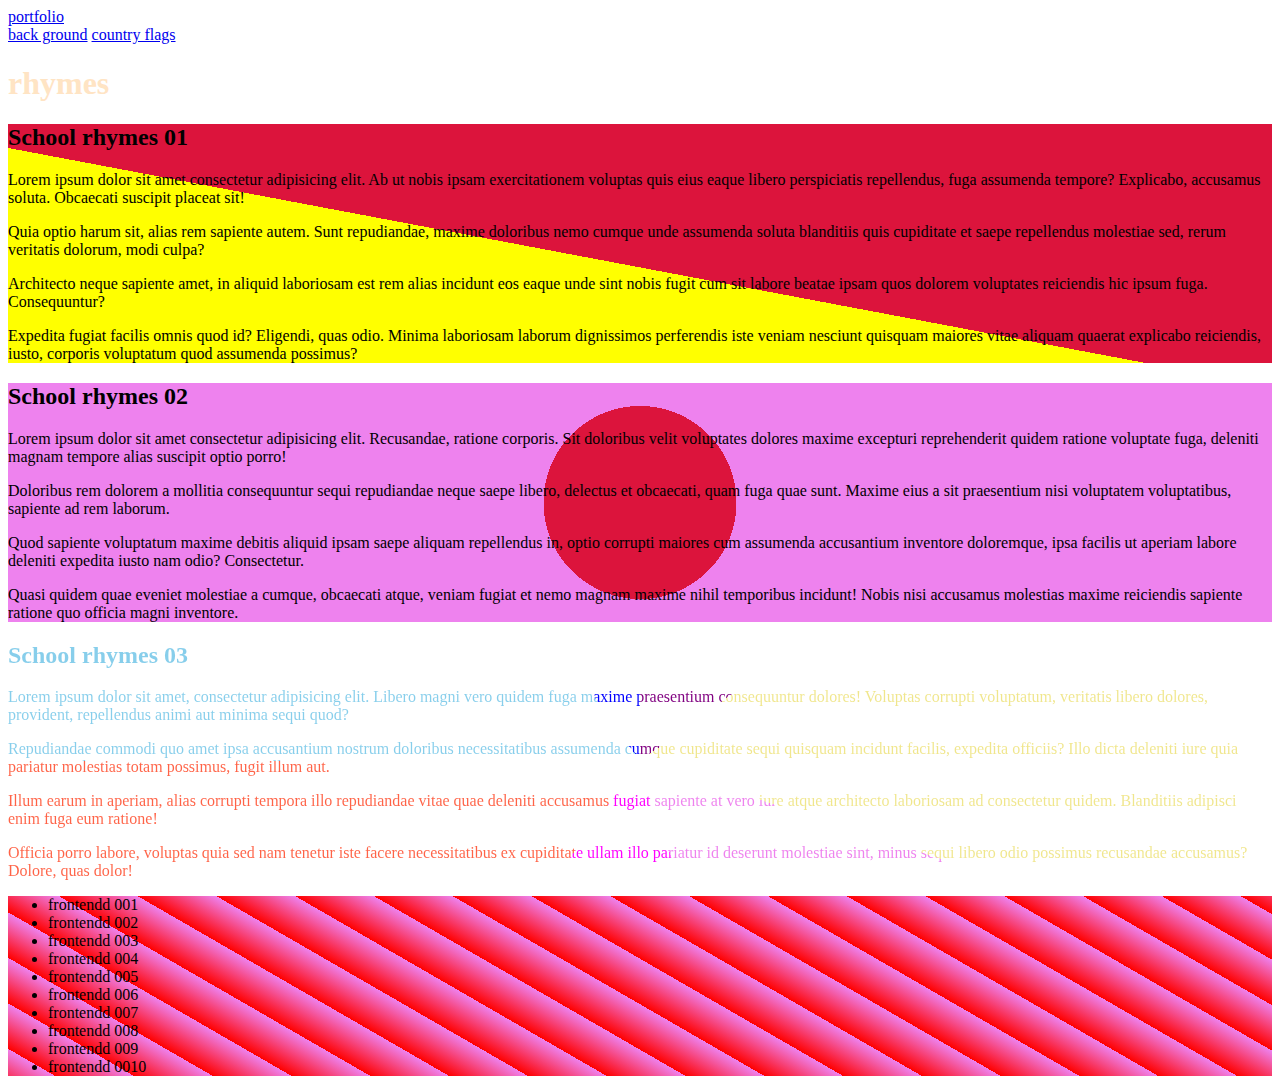
<file: index.html>
<!DOCTYPE html>
<html lang="en">
<head>
    <meta charset="UTF-8">
    <meta name="viewport" content="width=device-width, initial-scale=1.0">
    <title>introduction to css</title>
    <link rel="stylesheet" href="./styles/colors.css">
    <link rel="shortcut icon" href="./favicon.ico" type="image/x-icon">
    <a href="./portfolio.html" title="portfolio" target="_blank">portfolio</a> <br>
    <a href="./background.html" title="background" target="_blank">back ground</a>
    <a href="./country.html" title="country flags" target="_blank">country flags</a>
    <!-- <link rel="stylesheet" href="./styles/file1.css"> -->
    <!-- <link rel="stylesheet" href="./styles/file2.css"> -->
    <style>
        h1{
            color: bisque;
        }
        </style>
</head>
<body>
    <main>
        <h1>rhymes</h1>
            <section class="one">
                <h2>School rhymes 01</h2>
                <p class="one">Lorem ipsum dolor sit amet consectetur adipisicing elit. Ab ut nobis ipsam exercitationem voluptas quis eius eaque libero perspiciatis repellendus, fuga assumenda tempore? Explicabo, accusamus soluta. Obcaecati suscipit placeat sit!</p>
                <p>Quia optio harum sit, alias rem sapiente autem. Sunt repudiandae, maxime doloribus nemo cumque unde assumenda soluta blanditiis quis cupiditate et saepe repellendus molestiae sed, rerum veritatis dolorum, modi culpa?</p>
                <p>Architecto neque sapiente amet, in aliquid laboriosam est rem alias incidunt eos eaque unde sint nobis fugit cum sit labore beatae ipsam quos dolorem voluptates reiciendis hic ipsum fuga. Consequuntur?</p>
                <p class="two">Expedita fugiat facilis omnis quod id? Eligendi, quas odio. Minima laboriosam laborum dignissimos perferendis iste veniam nesciunt quisquam maiores vitae aliquam quaerat explicabo reiciendis, iusto, corporis voluptatum quod assumenda possimus?</p>
            </section>
            <section>
                <h2>School rhymes 02</h2>
                <p class="two">Lorem ipsum dolor sit amet consectetur adipisicing elit. Recusandae, ratione corporis. Sit doloribus velit voluptates dolores maxime excepturi reprehenderit quidem ratione voluptate fuga, deleniti magnam tempore alias suscipit optio porro!</p>
                <p>Doloribus rem dolorem a mollitia consequuntur sequi repudiandae neque saepe libero, delectus et obcaecati, quam fuga quae sunt. Maxime eius a sit praesentium nisi voluptatem voluptatibus, sapiente ad rem laborum.</p>
                <p>Quod sapiente voluptatum maxime debitis aliquid ipsam saepe aliquam repellendus in, optio corrupti maiores cum assumenda accusantium inventore doloremque, ipsa facilis ut aperiam labore deleniti expedita iusto nam odio? Consectetur.</p>
                <p>Quasi quidem quae eveniet molestiae a cumque, obcaecati atque, veniam fugiat et nemo magnam maxime nihil temporibus incidunt! Nobis nisi accusamus molestias maxime reiciendis sapiente ratione quo officia magni inventore.</p>
            </section>
            <section>
                <h2 class="one">School rhymes 03</h2>
                <p class="two">Lorem ipsum dolor sit amet, consectetur adipisicing elit. Libero magni vero quidem fuga maxime praesentium consequuntur dolores! Voluptas corrupti voluptatum, veritatis libero dolores, provident, repellendus animi aut minima sequi quod?</p>
                <p>Repudiandae commodi quo amet ipsa accusantium nostrum doloribus necessitatibus assumenda cumque cupiditate sequi quisquam incidunt facilis, expedita officiis? Illo dicta deleniti iure quia pariatur molestias totam possimus, fugit illum aut.</p>
                <p>Illum earum in aperiam, alias corrupti tempora illo repudiandae vitae quae deleniti accusamus fugiat sapiente at vero iure atque architecto laboriosam ad consectetur quidem. Blanditiis adipisci enim fuga eum ratione!</p>
                <p class="one">Officia porro labore, voluptas quia sed nam tenetur iste facere necessitatibus ex cupiditate ullam illo pariatur id deserunt molestiae sint, minus sequi libero odio possimus recusandae accusamus? Dolore, quas dolor!</p>
            </section> 

            <aside class="bene">
                <ul>
                    <li>frontendd 001</li>
                    <li>frontendd 002</li>
                    <li>frontendd 003</li>
                    <li>frontendd 004</li>
                    <li>frontendd 005</li>
                    <li>frontendd 006</li>
                    <li>frontendd 007</li>
                    <li>frontendd 008</li>
                    <li>frontendd 009</li>
                    <li>frontendd 0010</li>
                </ul>
            </aside>
    </main>
</body>
</html>
</file>
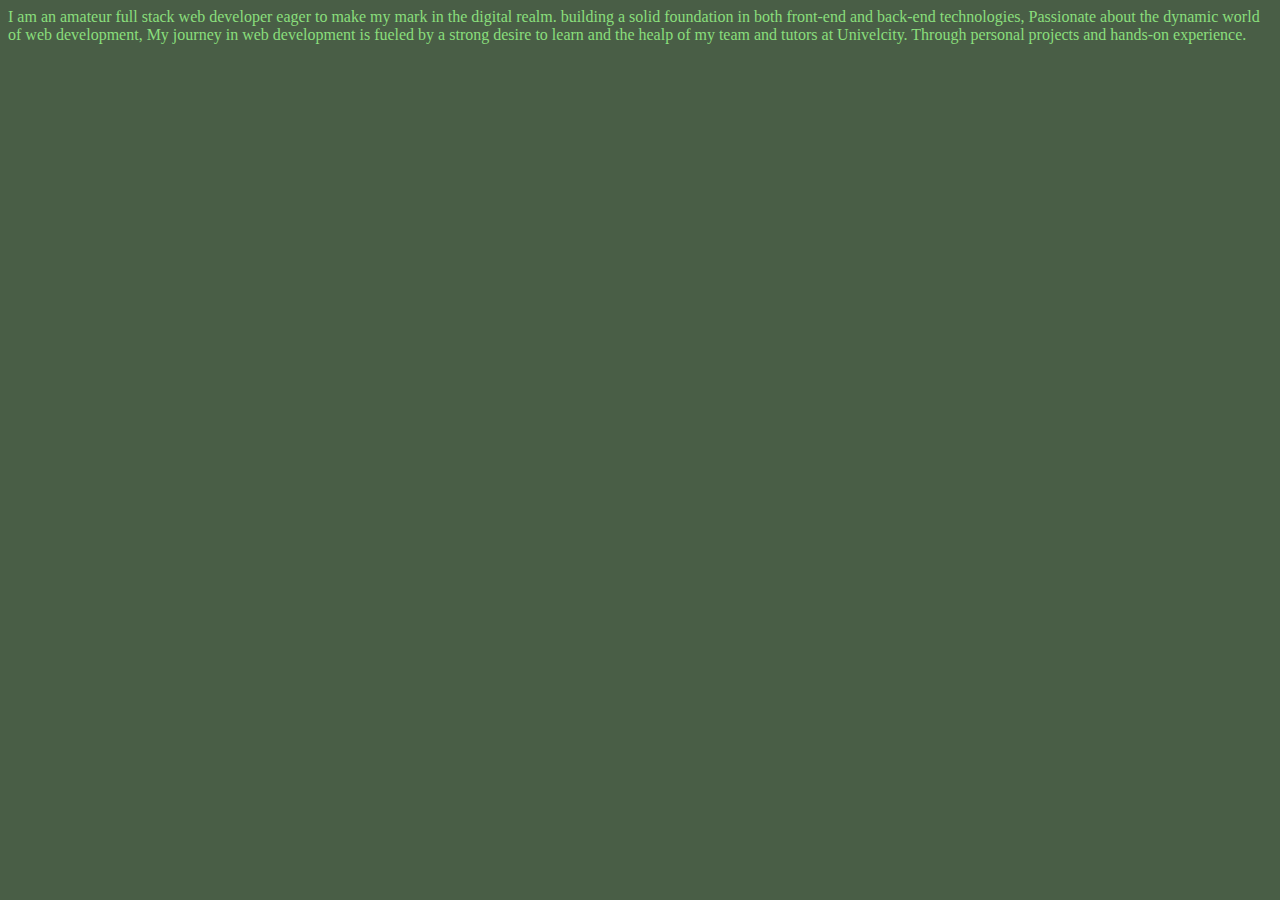
<file: about.html>
<!DOCTYPE html>
<html lang="en">
<head>
    <meta charset="UTF-8">
    <meta name="viewport" content="width=device-width, initial-scale=1.0">
    <title>about</title>
    <link rel="shortcut icon" href="../favicon.ico" type="image/x-icon">
    <link rel="stylesheet" href="./styles/portfolio2.css">
</head>
<body>
    <section>
        I am an amateur full stack web developer eager to make my mark in the digital realm. building a solid foundation in both front-end and back-end technologies, Passionate about the dynamic world of web development, My journey in web development is fueled by a strong desire to learn and the healp of my team and tutors at Univelcity. Through personal projects and hands-on experience.
    </section>
</body>
</html>
</file>
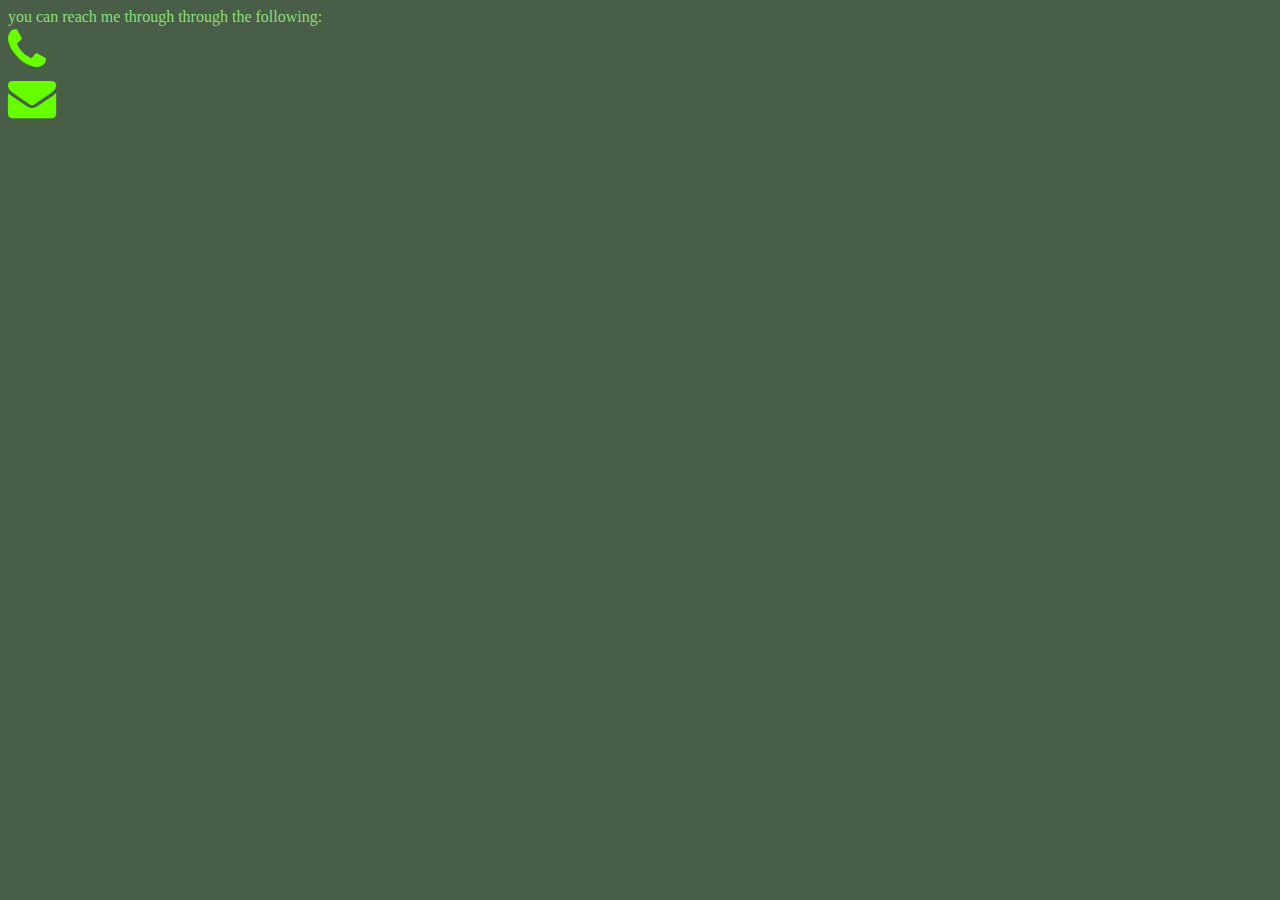
<file: contact.html>
<!DOCTYPE html>
<html lang="en">
<head>
    <meta charset="UTF-8">
    <meta name="viewport" content="width=device-width, initial-scale=1.0">
    <title>contact</title>
    <link rel="shortcut icon" href="../favicon.ico" type="image/x-icon">
    <link rel="stylesheet" href="./styles/portfolio2.css">
    <link rel="stylesheet" href="https://cdnjs.cloudflare.com/ajax/libs/font-awesome/4.7.0/css/font-awesome.min.css">
</head>
<body>
    <section>
        you can reach me through through the following: <br>
        <a href="tel:+2349095628690"><i class="fa fa-phone" style="font-size:48px;color:rgb(106, 255, 0)"></i></a> <br>
        <a href="mailto:ayeremonye@live.com"><i class="fa fa-envelope" style="font-size:48px;color:rgb(102, 255, 0)"></i></a>
    </section>
</body>
</html>
</file>
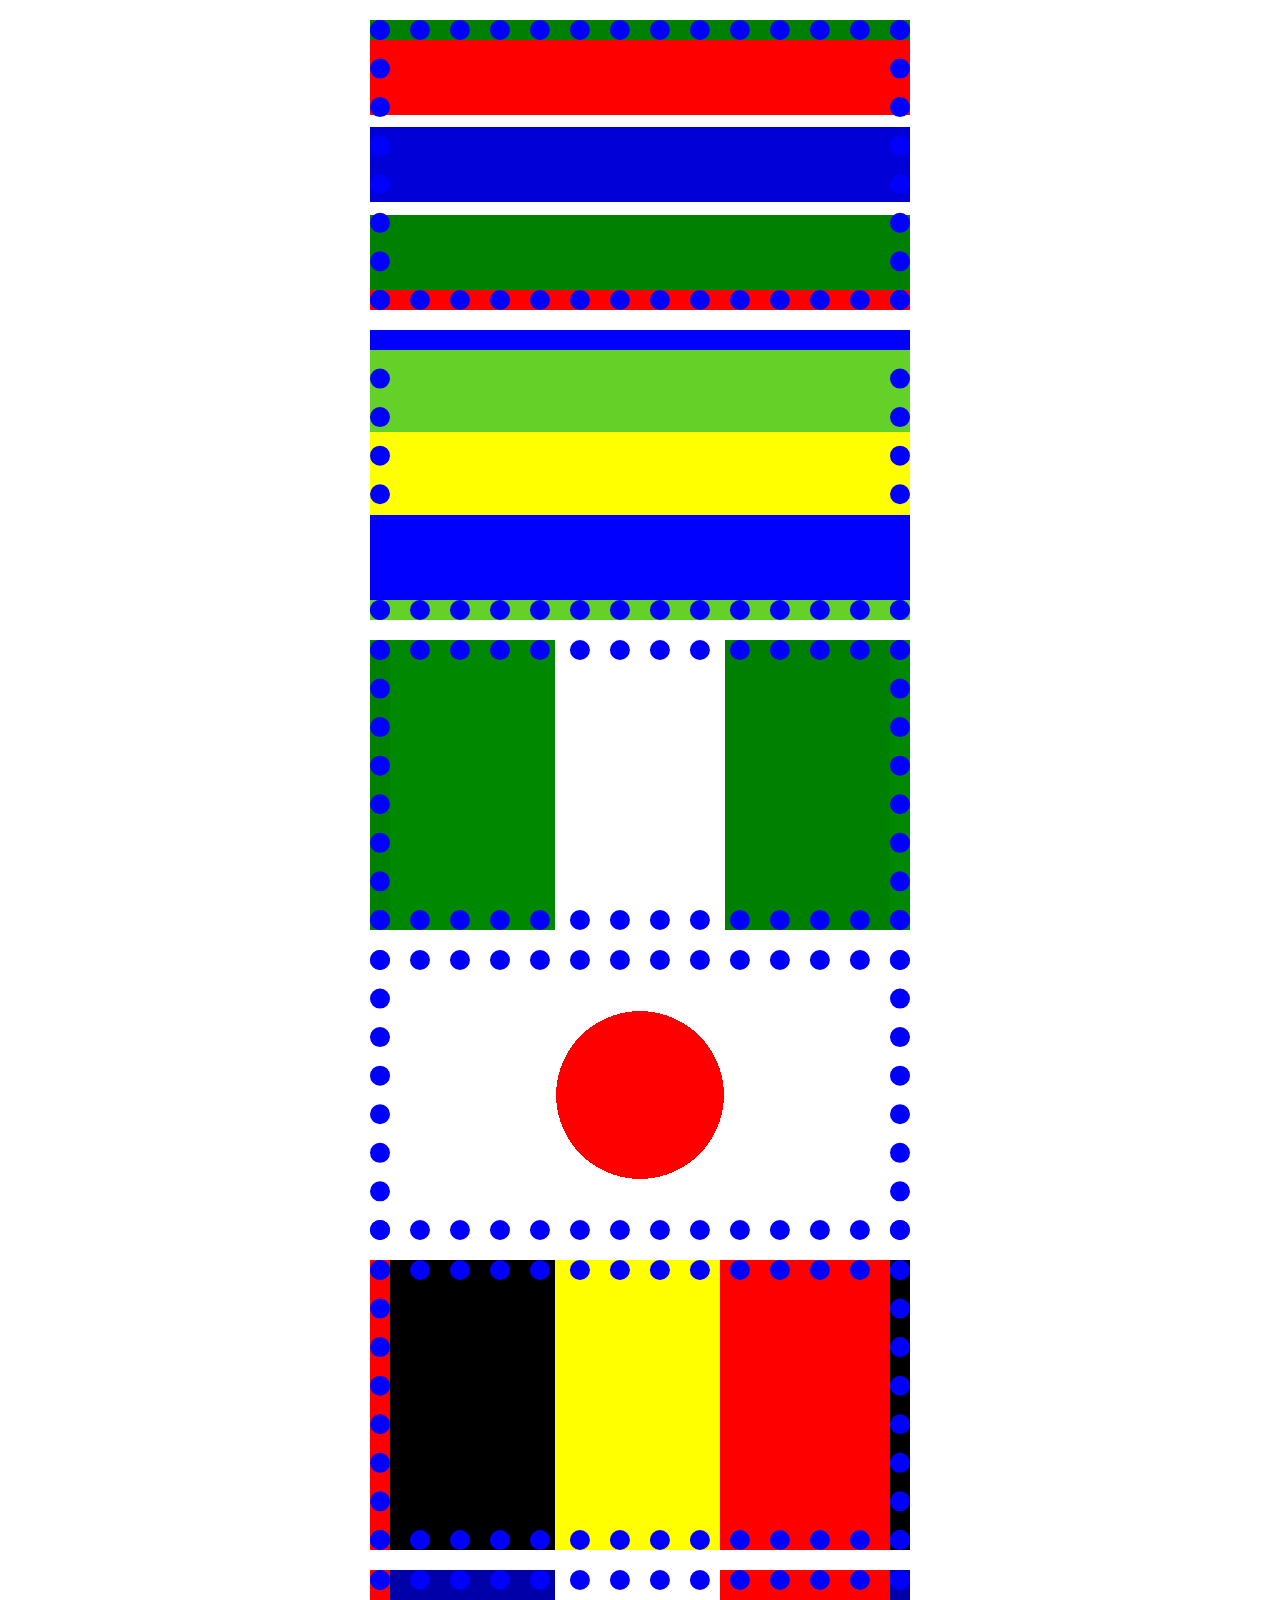
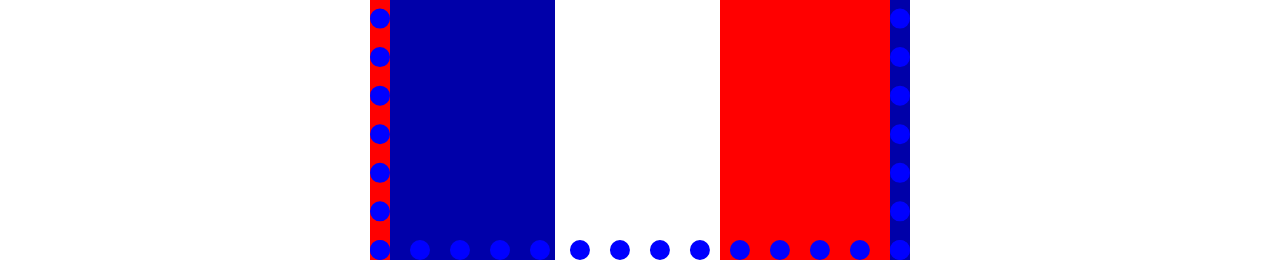
<file: country.html>
<!DOCTYPE html>
<html lang="en">
<head>
    <meta charset="UTF-8">
    <meta name="viewport" content="width=device-width, initial-scale=1.0">
    <title>Document</title>
    <link rel="stylesheet" href="./styles/countrycolor.css">
    <link rel="shortcut icon" href="./favicon.ico" type="image/x-icon">
    <style>
        section{
            width: 500px;
            height: 250px;
            margin: 20px auto;
            border: 20px dotted blue;
        }
    </style>
</head>
<body>
    <section></section>
    <section></section>
    <section></section>
    <section></section>
    <section></section>
    <section></section>
</body>
</html>
</file>
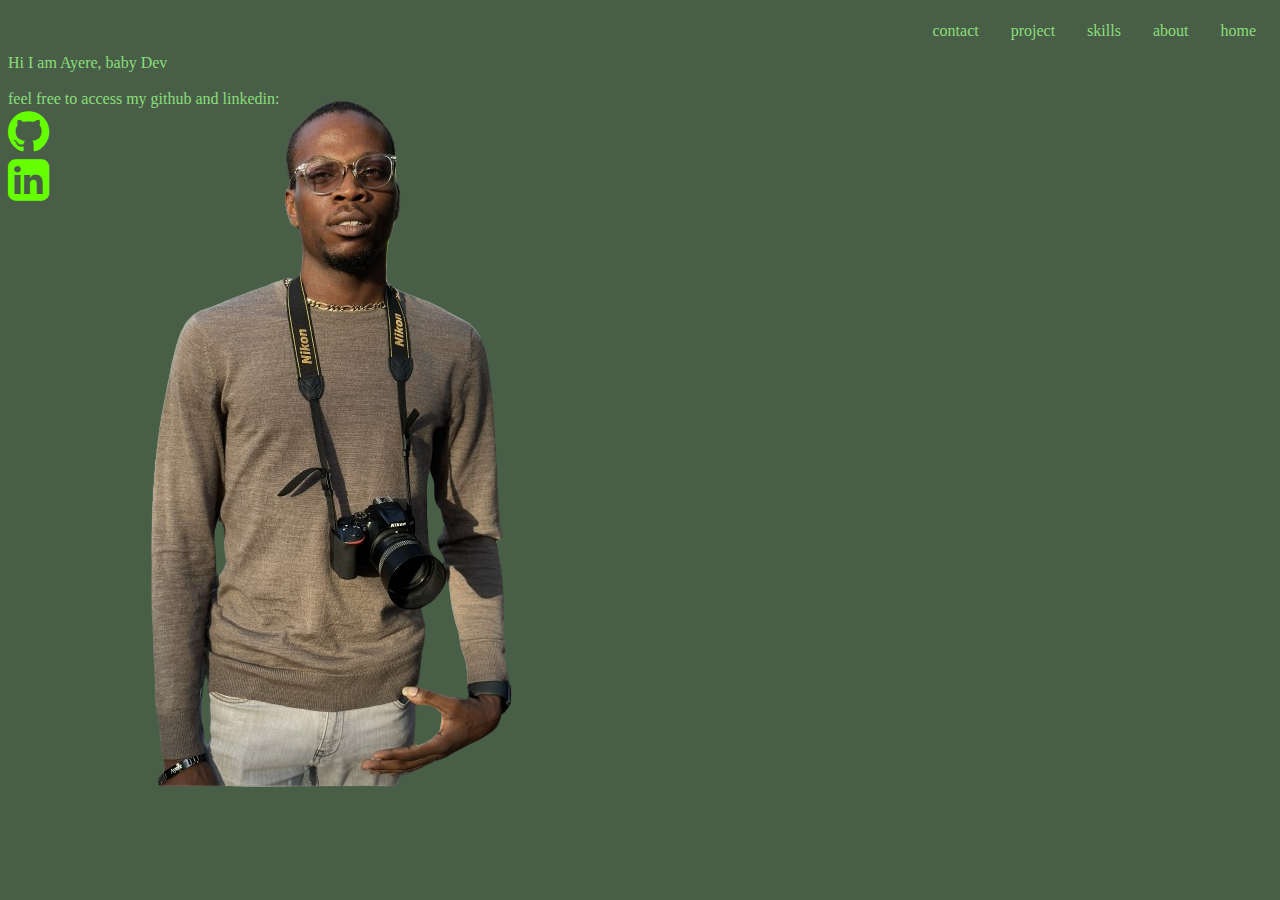
<file: portfolio.html>
<!DOCTYPE html>
<html lang="en">
<head>
    <meta charset="UTF-8">
    <meta name="viewport" content="width=device-width, initial-scale=1.0">
    <title>portfolio</title>
    <link rel="shortcut icon" href="./favicon.ico" type="image/x-icon">
    <link rel="stylesheet" href="https://cdnjs.cloudflare.com/ajax/libs/font-awesome/4.7.0/css/font-awesome.min.css">
    <link rel="stylesheet" href="./styles/portfolio.css">
</head>
<body>
    <section>
        <ul>
            <li><a href="./portfolio.html" title="home" target="_blank">home</a></li>
            <li><a href="./about.html" title="about" target="_blank">about</a></li>
            <li><a href="./skills.html" title="skills" target="_blank">skills</a></li>
            <li><a href="./projects.html" title="projects" target="_blank">project</a></li>
            <li><a href="./contact.html" title="contact" target="_blank">contact</a></li>
        </ul>
    </section>
    <section>
        Hi I am Ayere, baby Dev   
    </section> <br>
    <!-- <section>
        I am an amateur full stack web developer eager to make my mark in the digital realm. building a solid foundation in both front-end and back-end technologies, Passionate about the dynamic world of web development, My journey in web development is fueled by a strong desire to learn and the healp of my team and tutors at Univelcity. Through personal projects and hands-on experience.
    </section> <br>
    <section>    
        I have honed my skills in  Hyper Text Markup Language and Cascade Styling Sheet, through these skills i can do a wide range of projects in web development, from listing to adding audio, poster, image, video, url link, document on a webpage to creating official forms that can be used by formal institutions to creating a letter to creating a table down to coloring a web page using CSS
    </section> <br>
    <section>
        You can check out a few of my prestigious projects: <ul>
            <li>
                introduction to hyper Text Markup Language, learning list, types of list, unordered and ordered list, the use of list and elements which are semantic, Additionally, I've incorporated an example of implementing lists and semantic elements to detail Nigeria's Six Geopolitical Zones, you can check them out by hitting the link: <a href="https://ayere01.github.io/frontendweek1/" title="six geopolitical zones in Nigeria" target="_blank">=></a>
            </li>
            <li>
                tables;learning tables and the use of tables, using tables to create food tables and class schedule, Letter: creating and editing a formal letter, adjusting senders address and receivers address, adding posters, mage, video, url link, document to a webpage and Account Form to request inputs from respondents: <a href="https://ayere01.github.io/week2_6b7/" title="poster and account from" target="_blank">=></a>
            </li>
            <li>
                introduction to Casacading styling sheet, applying background coloround images, colored texts into web design also using these piece of skill into creating country flags like Gambia, France, Japan and even China, you can check them out by following the link here: <a href="https://ayere01.github.io/week3/" title="rhymes and country flags" target="_blank">=></a>
            </li>rs, backg
        </ul>
    </section> <br>
    <section>
        you can reach me through through the following: <br>
        <a href="tel:+2349095628690">+2349095628690</a> <br>
        <a href="mailto:ayeremonye@live.com">ayeremonye@live.com</a>
    </section> <br> -->
    <section>
        feel free to access my github and linkedin: <br>
        <a href="https://github.com/Ayere01" title="github" target="_blank"><i class="fa fa-github" style="font-size:48px;color:rgb(102, 255, 0)"></i></a> <br>
        <a href="https://www.linkedin.com/in/monye-caleb-a8699a115" title="linkedin" target="_blank"><i class="fa fa-linkedin-square" style="font-size:48px;color:rgb(102, 255, 0)"></i></a>        
    </section>
</body>
</html>
</file>
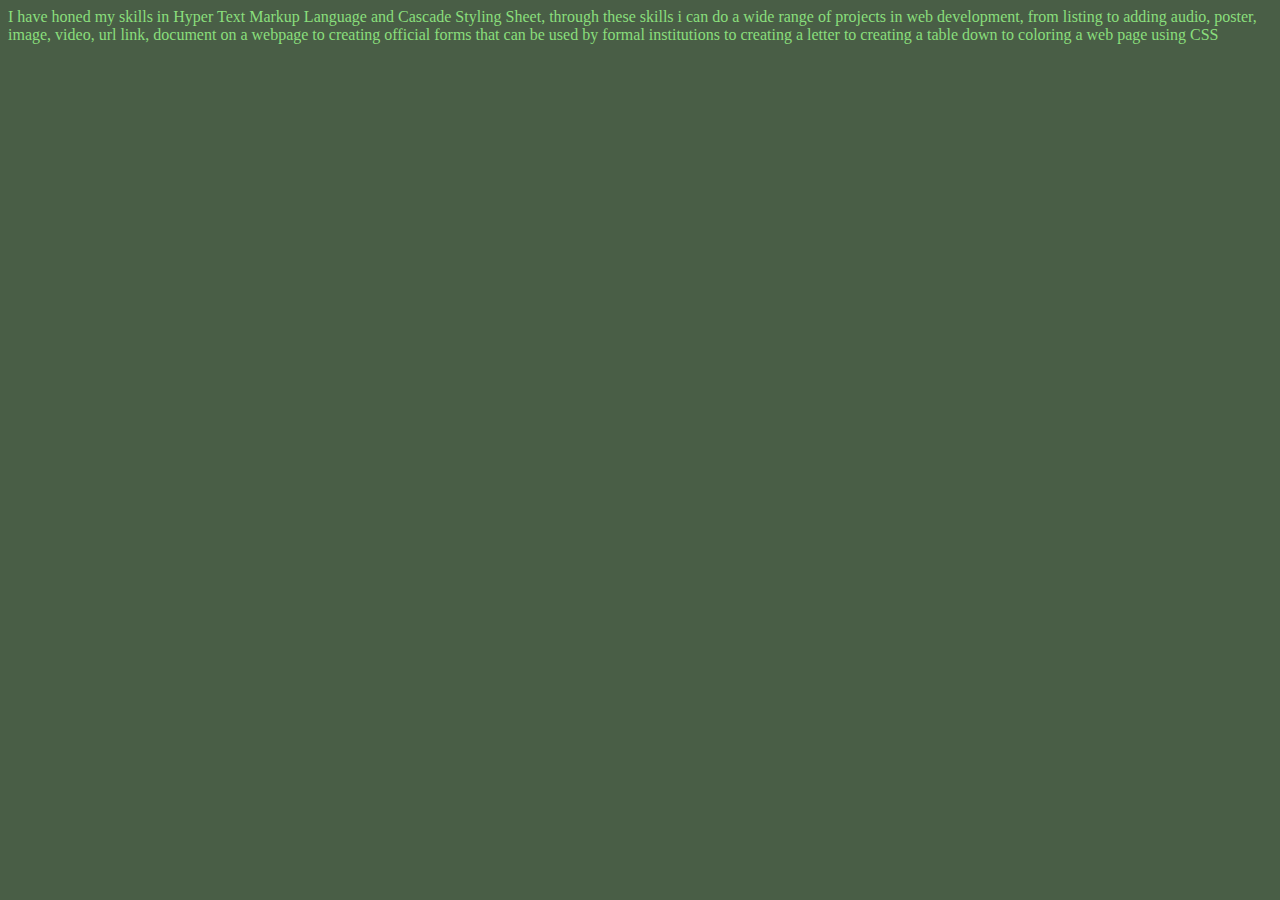
<file: skills.html>
<!DOCTYPE html>
<html lang="en">
<head>
    <meta charset="UTF-8">
    <meta name="viewport" content="width=device-width, initial-scale=1.0">
    <title>skills</title>
    <link rel="shortcut icon" href="../favicon.ico" type="image/x-icon">
    <link rel="stylesheet" href="./styles/portfolio2.css">
</head>
<body>
    <section>    
        I have honed my skills in  Hyper Text Markup Language and Cascade Styling Sheet, through these skills i can do a wide range of projects in web development, from listing to adding audio, poster, image, video, url link, document on a webpage to creating official forms that can be used by formal institutions to creating a letter to creating a table down to coloring a web page using CSS
    </section>
</body>
</html>
</file>
<file: styles/colors.css>
section:first-of-type{
    /* background: linear-gradient(60deg, #3c9, #00f); */
    background: linear-gradient(90deg, #3c9 70%, #00f 70%,blue 85%, red 85%);
    background: linear-gradient(90deg, #080 33%, #fff 33%,rgb(255, 255, 255) 67%, rgb(0, 128, 0) 67%);
    
    background-image: linear-gradient(to top right, yellow 45%, crimson 45%);
}

section:nth-of-type(2){
    background: radial-gradient(circle, crimson 15%, violet 15% ); 
}

section:last-of-type{
    color: transparent;
    background: conic-gradient(
        purple 15%,
        khaki 15%,
        khaki 30%,
        violet 30%,
        violet 45%,
        fuchsia 45%,
        fuchsia 60%,
        tomato 60%,
        tomato 75%,
        skyblue 75%,
        skyblue 90%,
        blue 90%,
        blue 99%
    );
    background-clip: text;
}

aside{
    background: repeating-linear-gradient(30deg, red 13%, violet 18%);
}
/* p{
    color: #f0f;
    background-color: rgb(199, 145, 29); 
    background-color: rgba(20, 15, 131, 0.642);
    color: rgb(255,255,0);
    color: rgb(255, 255, 0);
    color: #ff0;
} */
</file>
<file: styles/file1.css>
/* cascading and specificity */
main > h1{
    color: blue;
    color: red;
}
main h1{
    color: green;
}

/* class selector */
h2.one{
    color: green;
    font-size: 25px;
}

section h2.one{
    font-size: 50px;
    color: yellow;
}

/* pseudoclass selector */
</file>
<file: styles/file2.css>
h1{
    color: indigo;
}

p{
    background-color: aqua;
}

h2 ~ p{
    background-color: crimson;
}
h2 + p{
    background-color: fuchsia;
}
*{
    border-right: 5px dashed green;
    border-left: 5px dashed black;
}

ul li{
    margin-top: 30px;
}
ul :nth-child(even){
    border: 10px dashed sandybrown;
}
ul :nth-child(odd){
    border: 10px dashed navy;
}
ul :nth-child(2n+5){
    border: 10px dotted hotpink;
}
ul :first-child{
    border: 10px double violet;
}
ul :last-child{
    border: 10px double violet;
}
ul li{
    border: 10px double green;
}
/* ul>:first-child, ul>:last-child{
    border: 10px dotted violet;
} */
/* ul :nth-child(2n+2){
    border: 10px black;
} ;*/
li:first-of-type{
    background-color: khaki;
}
li:last-of-type{
    background-color: chartreuse;
}
li:nth-of-type(2n+1){
    background-color: aquamarine;
}
</file>
<file: styles/portfolio2.css>
body{
    background-color: #495E46;
}
section{
    background-color: transparent;
    background-clip: text;
    color: #89DF7C;
  }
</file>
<file: styles/countrycolor.css>
section:first-of-type{
    background: linear-gradient(180deg, red 30%, white 30%, white 35%, rgb(0, 0, 215) 35%, rgb(1, 1, 215) 65%, white 65%, white 70%, green 70%);
}
section:nth-of-type(2){
    background: linear-gradient(180deg, rgb(99, 209, 40) 33%, yellow 33%, yellow 66%, blue 66%);
}
section:nth-of-type(3){
    background: linear-gradient(90deg, #080 33%, #fff 33%,rgb(255, 255, 255) 67%, rgb(0, 128, 0) 67%);
}
section:nth-of-type(4){
    background: radial-gradient(circle, red 30%, white 15%);
}
section:nth-of-type(5){
    background: linear-gradient(90deg, black 33%, yellow 33%, yellow 66%, red 66%);
}
section:last-of-type{
    background: linear-gradient(90deg, rgb(0, 0, 169) 33%, white 33%, white 66%, red 66%);
}
</file>
<file: styles/portfolio.css>
/* section:first-of-type{
    background-color: #DE7CC0;
} */
ul {
    list-style-type: none;
    margin: 0;
    padding: 0;
    overflow: hidden;
  }

  li {
    display: inline;
    float: right;
  }
  
  /* a {
    display: block;
    padding: 8px 10px;
    background-color: #DE7CC0 ;
  } */
  
li a {
    display: block;
    color: #89DF7C;
    text-align: center;
    padding: 14px 16px 14px 16px;
    border-radius: 1px;
    text-decoration: none;
  }
  li a:hover {
    background-color: #849E80;
  }
/* section:nth-of-type(4){
    color: transparent;
    background: conic-gradient(
       #DE7CC0 20%,
       #849E80 20%,
       #849E80 40%,
       #89DF7C 40%,
       #89DF7C 60%,
       #897A84 60%,
       #897A84 80%,
       #495E46 80%,
       #495E46 99%
    );
    background-clip: text;
} */
body{
    background-color: #495E46; 
}
body{
    background-image: url(../media/IMG_2985-removebg-preview.png);
    background-size: auto;
    background-repeat: no-repeat;
    background-position: 150px 100px;
}

section{
  background-color: transparent;
  background-clip: text;
  color: #89DF7C;
}
</file>
